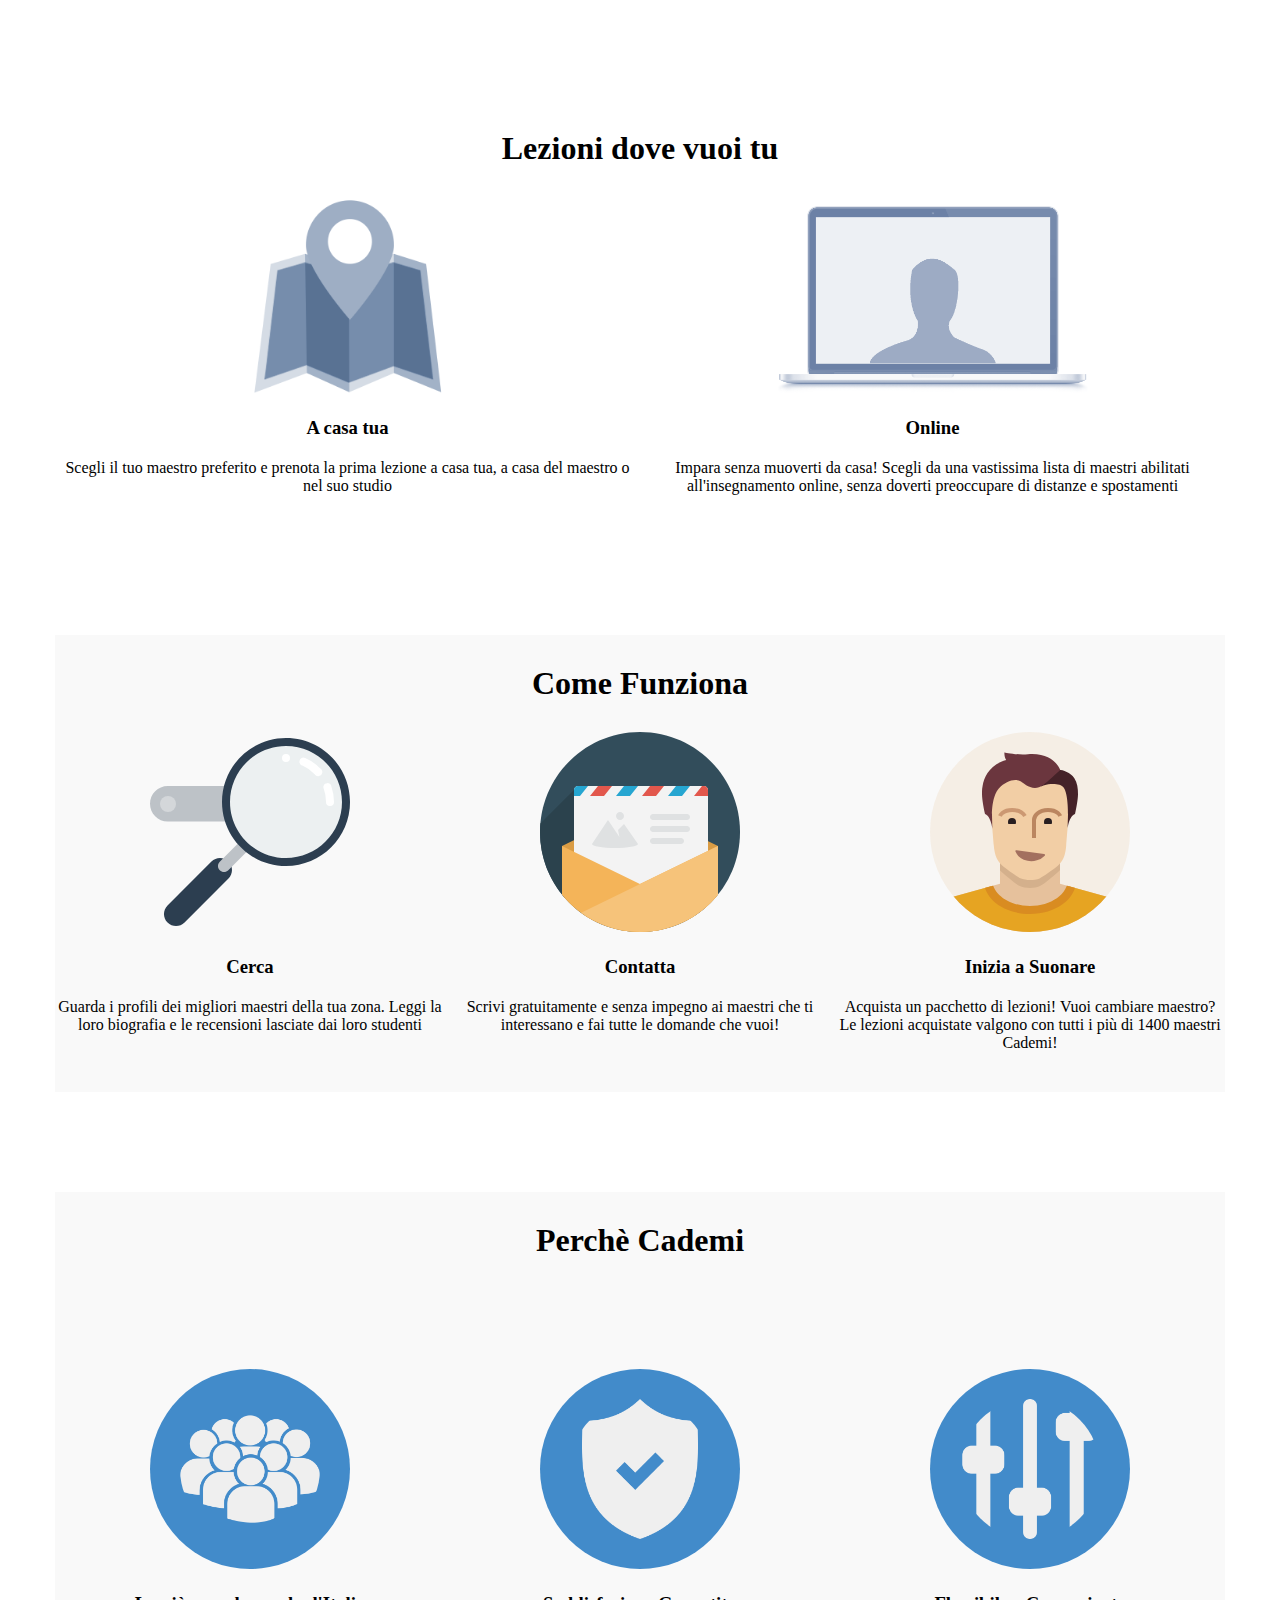
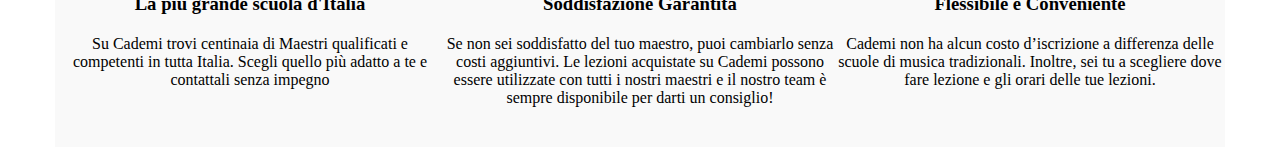
<file: index.html>
<!DOCTYPE html>
<html>
  <head>
    <meta charset="utf-8">
    <meta name="viewport" content="width=device-width, initial-scale=1.0">
    <link rel="stylesheet" href="css/12bool.css">
    <link rel="stylesheet" href="css/style.css">
    <title>Boolean aCademy</title>
  </head>
  <body>
    <div id="lezioni" class="container">
      <div class="container">
        <h1>Lezioni dove vuoi tu</h1>
        <div class="col-lg-6 col-md-6 col-xs-12">
          <img src="img/icon/maps.png" alt="">
          <h3>A casa tua</h3>
          Scegli il tuo maestro preferito e prenota la prima lezione a casa tua, a casa del maestro o nel suo studio
        </div>
        <div class="col-lg-6 col-md-6 col-xs-12">
          <img src="img/icon/screen.png" alt="">
          <h3>Online</h3>
          Impara senza muoverti da casa! Scegli da una vastissima lista di maestri abilitati all'insegnamento online, senza doverti preoccupare di distanze e spostamenti
        </div>
      </div>
    </div>

    <div id="steps" class="container grey">
      <div class="container">
        <h1>Come Funziona</h1>
        <div class="col-lg-4 col-md-12 col-xs-12">
          <img src="img/search.svg" alt="">
          <h3>Cerca</h3>
          Guarda i profili dei migliori maestri della tua zona. Leggi la loro biografia e le recensioni lasciate dai loro studenti
        </div>
        <div class="col-lg-4 col-md-6 col-xs-12">
          <img src="img/letter.svg" alt="">
          <h3>Contatta</h3>
          Scrivi gratuitamente e senza impegno ai maestri che ti interessano e fai tutte le domande che vuoi!
        </div>
        <div class="col-lg-4 col-md-6 col-xs-12">
          <img src="img/male.svg" alt="">
          <h3>Inizia a Suonare</h3>
          Acquista un pacchetto di lezioni! Vuoi cambiare maestro? Le lezioni acquistate valgono con tutti i più di 1400 maestri Cademi!
        </div>
      </div>
    </div>

    <div id="why" class="container grey">
      <div class="container">
        <h1>Perchè Cademi</h1>
        <div class="col-lg-4 col-md-12 col-xs-12">
          <img src="img/icon/profile.png" alt="">
          <h3>La più grande scuola d'Italia</h3>
          Su Cademi trovi centinaia di Maestri qualificati e competenti in tutta Italia. Scegli quello più adatto a te e contattali senza impegno
          <hr>
        </div>
        <div class="col-lg-4 col-md-6 col-xs-12">
          <img src="img/icon/secure.png" alt="">
          <h3>Soddisfazione Garantita</h3>
          Se non sei soddisfatto del tuo maestro, puoi cambiarlo senza costi aggiuntivi. Le lezioni acquistate su Cademi possono essere utilizzate con tutti i nostri maestri e il nostro team è sempre disponibile per darti un consiglio!
          <hr>
        </div>
        <div class="col-lg-4 col-md-6 col-xs-12">
          <img src="img/icon/flex.png" alt="">
          <h3>Flessibile e Conveniente</h3>
          Cademi non ha alcun costo d’iscrizione a differenza delle scuole di musica tradizionali. Inoltre, sei tu a scegliere dove fare lezione e gli orari delle tue lezioni.
        </div>
      </div>
    </div>
  </body>
</html>
</file>
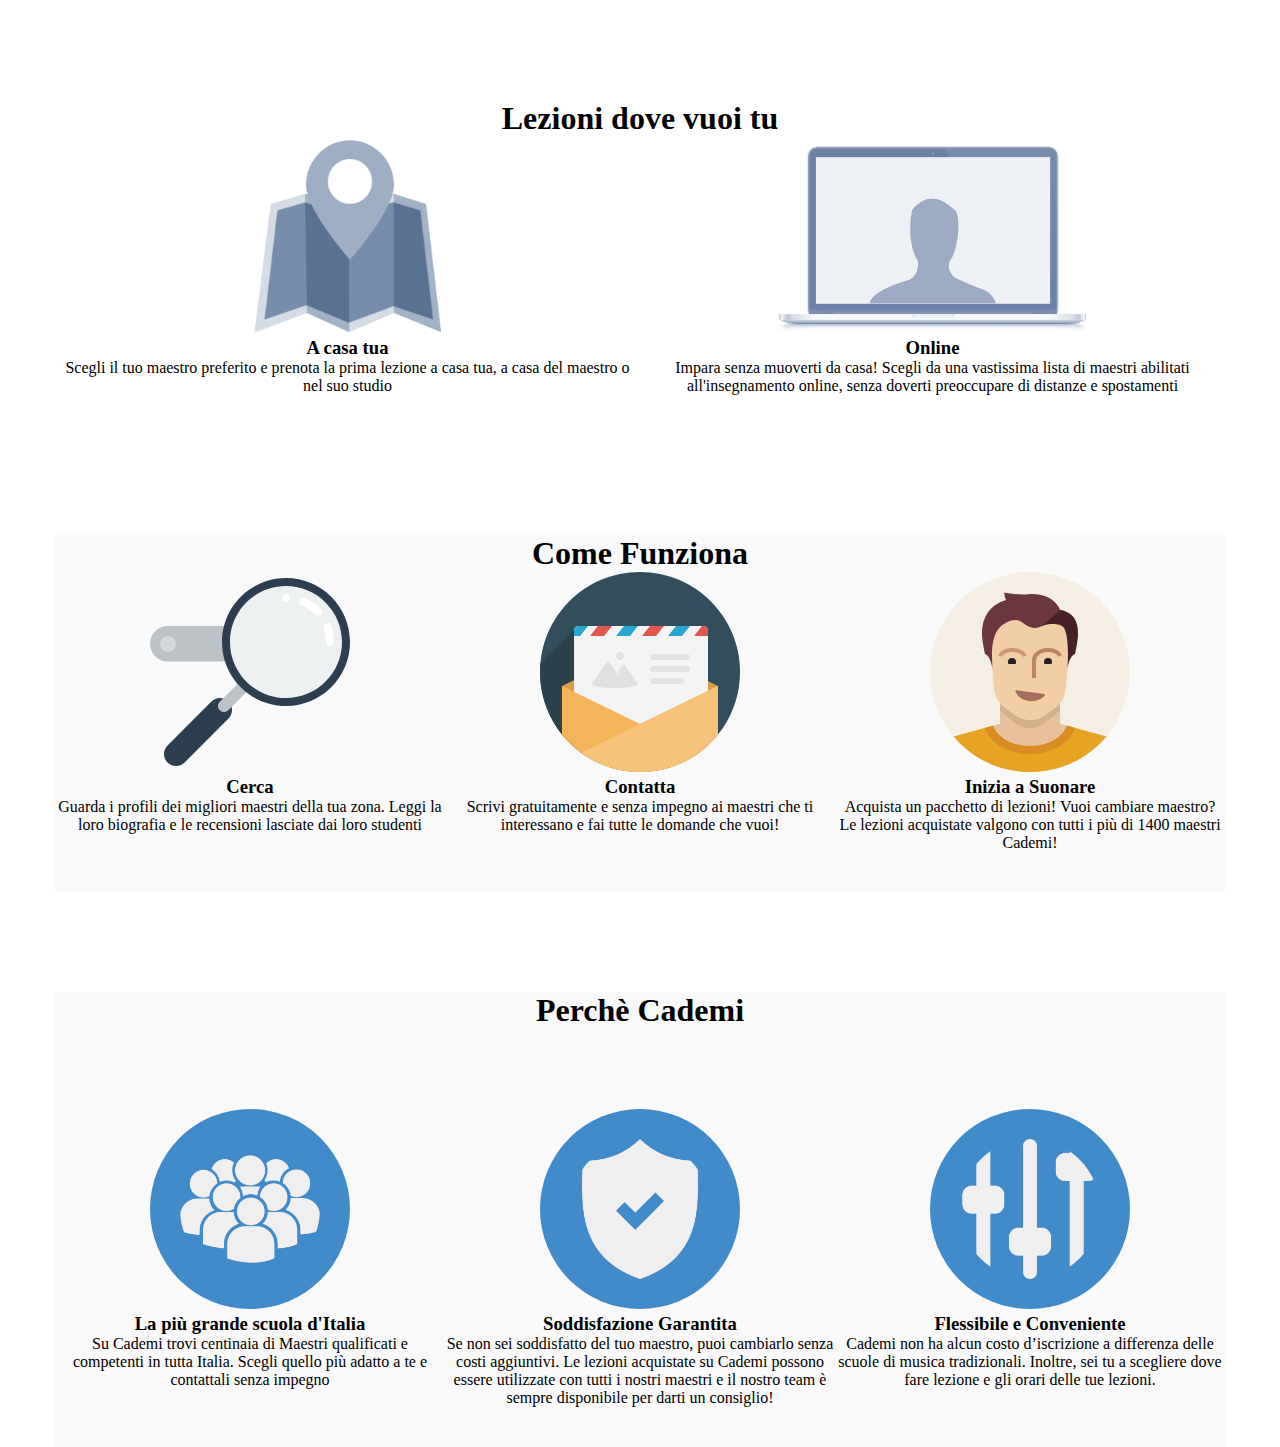
<file: bonus/index.html>
<!DOCTYPE html>
<html>
  <head>
    <meta charset="utf-8">
    <meta name="viewport" content="width=device-width, initial-scale=1.0">
    <link rel="preconnect" href="https://fonts.gstatic.com">
    <link href="https://fonts.googleapis.com/css2?family=Raleway:wght@200;600;800&display=swap" rel="stylesheet">
    <link rel="stylesheet" href="css/12bool.css">
    <link rel="stylesheet" href="css/style.css">
    <title>Boolean aCademy</title>
  </head>
  <body>
    <div id="lezioni" class="container">
      <div class="container">
        <h1>Lezioni dove vuoi tu</h1>
        <div class="col-lg-6 col-md-6 col-xs-12">
          <img src="img/icon/maps.png" alt="">
          <h3>A casa tua</h3>
          Scegli il tuo maestro preferito e prenota la prima lezione a casa tua, a casa del maestro o nel suo studio
        </div>
        <div class="col-lg-6 col-md-6 col-xs-12">
          <div id="screen">
            <img src="img/icon/screen.png" alt="">
          </div>
          <h3>Online</h3>
          Impara senza muoverti da casa! Scegli da una vastissima lista di maestri abilitati all'insegnamento online, senza doverti preoccupare di distanze e spostamenti
        </div>
      </div>
    </div>

    <div id="steps" class="container grey">
      <div class="container">
        <h1>Come Funziona</h1>
        <div class="col-lg-4 col-md-12 col-xs-12">
          <img src="img/search.svg" alt="">
          <h3>Cerca</h3>
          Guarda i profili dei migliori maestri della tua zona. Leggi la loro biografia e le recensioni lasciate dai loro studenti
        </div>
        <div class="col-lg-4 col-md-6 col-xs-12">
          <img src="img/letter.svg" alt="">
          <h3>Contatta</h3>
          Scrivi gratuitamente e senza impegno ai maestri che ti interessano e fai tutte le domande che vuoi!
        </div>
        <div class="col-lg-4 col-md-6 col-xs-12">
          <img src="img/male.svg" alt="">
          <h3>Inizia a Suonare</h3>
          Acquista un pacchetto di lezioni! Vuoi cambiare maestro? Le lezioni acquistate valgono con tutti i più di 1400 maestri Cademi!
        </div>
      </div>
    </div>

    <div id="why" class="container grey">
      <div class="container">
        <h1>Perchè Cademi</h1>
        <div class="col-lg-4 col-md-12 col-xs-12">
          <img src="img/icon/profile.png" alt="">
          <h3>La più grande scuola d'Italia</h3>
          Su Cademi trovi centinaia di Maestri qualificati e competenti in tutta Italia. Scegli quello più adatto a te e contattali senza impegno
          <hr>
        </div>
        <div class="col-lg-4 col-md-6 col-xs-12">
          <img src="img/icon/secure.png" alt="">
          <h3>Soddisfazione Garantita</h3>
          Se non sei soddisfatto del tuo maestro, puoi cambiarlo senza costi aggiuntivi. Le lezioni acquistate su Cademi possono essere utilizzate con tutti i nostri maestri e il nostro team è sempre disponibile per darti un consiglio!
          <hr>
        </div>
        <div class="col-lg-4 col-md-6 col-xs-12">
          <img src="img/icon/flex.png" alt="">
          <h3>Flessibile e Conveniente</h3>
          Cademi non ha alcun costo d’iscrizione a differenza delle scuole di musica tradizionali. Inoltre, sei tu a scegliere dove fare lezione e gli orari delle tue lezioni.
        </div>
      </div>
    </div>
  </body>
</html>
</file>
<file: css/12bool.css>
* {
  box-sizing: border-box;
  margin: 0;
  padding: 0;
}

.container {
  max-width: 1170px;
  margin: 0 auto;
}

.container::after {
  content: "";
  display: table;
  clear: both;
}

[class*="col-"] {
  float: left;
}

/* GENERIC DEFINITIONS - OLD VERSION, EVERYWHERE VALID */

[class*="col-"] .container {
  padding:20px;
}

/* LG */
.col-lg-12 {
  width: 100%;
}

.col-lg-11 {
  width: calc((100% / 12) * 11);
}

.col-lg-10 {
  width: calc((100% / 12) * 10);
}

.col-lg-9 {
  width: calc((100% / 12) * 9);
}

.col-lg-8 {
  width: calc((100% / 12) * 8);
}

.col-lg-7 {
  width: calc((100% / 12) * 7);
}

.col-lg-6 {
  width: calc((100% / 12) * 6);
}

.col-lg-5 {
  width: calc((100% / 12) * 5);
}

.col-lg-4 {
  width: calc((100% / 12) * 4);
}

.col-lg-3 {
  width: calc((100% / 12) * 3);
}

.col-lg-2 {
  width: calc((100% / 12) * 2);
}

.col-lg-1 {
  width: calc((100% / 12) * 1);
}

/* LG */

/* MD */
@media screen and (max-width: 991px) {
  .col-md-12 {
    width: 100%;
  }

  .col-md-11 {
    width: calc((100% / 12) * 11);
  }

  .col-md-10 {
    width: calc((100% / 12) * 10);
  }

  .col-md-9 {
    width: calc((100% / 12) * 9);
  }

  .col-md-8 {
    width: calc((100% / 12) * 8);
  }

  .col-md-7 {
    width: calc((100% / 12) * 7);
  }

  .col-md-6 {
    width: calc((100% / 12) * 6);
  }

  .col-md-5 {
    width: calc((100% / 12) * 5);
  }

  .col-md-4 {
    width: calc((100% / 12) * 4);
  }

  .col-md-3 {
    width: calc((100% / 12) * 3);
  }

  .col-md-2 {
    width: calc((100% / 12) * 2);
  }

  .col-md-1 {
    width: calc((100% / 12) * 1);
  }
}
/* MD */

/* XS */
@media screen and (max-width: 767px) {
  .col-xs-12 {
    width: 100%;
  }

  .col-xs-11 {
    width: calc((100% / 12) * 11);
  }

  .col-xs-10 {
    width: calc((100% / 12) * 10);
  }

  .col-xs-9 {
    width: calc((100% / 12) * 9);
  }

  .col-xs-8 {
    width: calc((100% / 12) * 8);
  }

  .col-xs-7 {
    width: calc((100% / 12) * 7);
  }

  .col-xs-6 {
    width: calc((100% / 12) * 6);
  }

  .col-xs-5 {
    width: calc((100% / 12) * 5);
  }

  .col-xs-4 {
    width: calc((100% / 12) * 4);
  }

  .col-xs-3 {
    width: calc((100% / 12) * 3);
  }

  .col-xs-2 {
    width: calc((100% / 12) * 2);
  }

  .col-xs-1 {
    width: calc((100% / 12) * 1);
  }
}
/* XS */


/* OFFSET DEFINITIONS */

/* LG */
.offset-lg-12 {
  margin-left: 100%;
}

.offset-lg-11 {
  margin-left: calc((100% / 12) * 11);
}

.offset-lg-10 {
  margin-left: calc((100% / 12) * 10);
}

.offset-lg-9 {
  margin-left: calc((100% / 12) * 9);
}

.offset-lg-8 {
  margin-left: calc((100% / 12) * 8);
}

.offset-lg-7 {
  margin-left: calc((100% / 12) * 7);
}

.offset-lg-6 {
  margin-left: calc((100% / 12) * 6);
}

.offset-lg-5 {
  margin-left: calc((100% / 12) * 5);
}

.offset-lg-4 {
  margin-left: calc((100% / 12) * 4);
}

.offset-lg-3 {
  margin-left: calc((100% / 12) * 3);
}

.offset-lg-2 {
  margin-left: calc((100% / 12) * 2);
}

.offset-lg-1 {
  margin-left: calc((100% / 12) * 1);
}

.offset-lg-0 {
  margin-left: 0;
}


/* MD */
@media screen and (max-width: 991px) {
  .offset-md-12 {
    margin-left: 100%;
  }

  .offset-md-11 {
    margin-left: calc((100% / 12) * 11);
  }

  .offset-md-10 {
    margin-left: calc((100% / 12) * 10);
  }

  .offset-md-9 {
    margin-left: calc((100% / 12) * 9);
  }

  .offset-md-8 {
    margin-left: calc((100% / 12) * 8);
  }

  .offset-md-7 {
    margin-left: calc((100% / 12) * 7);
  }

  .offset-md-6 {
    margin-left: calc((100% / 12) * 6);
  }

  .offset-md-5 {
    margin-left: calc((100% / 12) * 5);
  }

  .offset-md-4 {
    margin-left: calc((100% / 12) * 4);
  }

  .offset-md-3 {
    margin-left: calc((100% / 12) * 3);
  }

  .offset-md-2 {
    margin-left: calc((100% / 12) * 2);
  }

  .offset-md-1 {
    margin-left: calc((100% / 12) * 1);
  }

  .offset-md-0 {
    margin-left: 0;
  }

}

/* XS */
@media screen and (max-width: 767px) {
  .offset-xs-12 {
    margin-left: 100%;
  }

  .offset-xs-11 {
    margin-left: calc((100% / 12) * 11);
  }

  .offset-xs-10 {
    margin-left: calc((100% / 12) * 10);
  }

  .offset-xs-9 {
    margin-left: calc((100% / 12) * 9);
  }

  .offset-xs-8 {
    margin-left: calc((100% / 12) * 8);
  }

  .offset-xs-7 {
    margin-left: calc((100% / 12) * 7);
  }

  .offset-xs-6 {
    margin-left: calc((100% / 12) * 6);
  }

  .offset-xs-5 {
    margin-left: calc((100% / 12) * 5);
  }

  .offset-xs-4 {
    margin-left: calc((100% / 12) * 4);
  }

  .offset-xs-3 {
    margin-left: calc((100% / 12) * 3);
  }

  .offset-xs-2 {
    margin-left: calc((100% / 12) * 2);
  }

  .offset-xs-1 {
    margin-left: calc((100% / 12) * 1);
  }

  .offset-xs-0 {
    margin-left: 0;
  }

}
</file>
<file: css/style.css>
.container {
  margin-top: 100px;
  padding-bottom: 20px;
}

hr {
  display: none;
}

#lezioni .container img {
  /* per centrare orizzontalmente */
  display: block;
  margin-right: auto;
  margin-left: auto;
}

#lezioni {
  text-align: center;
}

#steps {
  text-align: center;
}

/* BLOCCO PERCHE */
#why {
  text-align: center;
}

#why .container>[class*="col-"] {
  /* width: 100%; */
  margin-top: 80px;
}

#why .container img {
  background-color: #428bca;
  border-radius: 50%;
  padding: 30px
}

/* COMMON */
.container.grey {
  background-color: #f9f9f9;
}

img {
  height: 200px;
}

.clear {
  clear: both;
}

h1 {
  padding: 30px;
}
h3 {
  padding: 20px;
}

/* MD */
@media screen and (max-width: 991px) {
  .container {

      padding: 0 30px;
      margin-top: 50px;
      font-family: sans-serif;
    }

    .container h1, h3 {
      font-family: cursive;
      text-transform: uppercase;
      text-align: center;
    }

    h1, img {
      padding: 20px;
    }
    h3 {
      padding: 10px;
    }

    #lezioni .container>[class*="col-"] {
      margin-bottom: 40px;
      padding: 0 20px;
    }

    #steps .container>[class*="col-"] {
      margin-bottom: 80px;
      padding: 0 20px;
    }

    #steps .container, #why .container {
      padding-top: 10px;
    }

    #why .container>[class*="col-"] {
      margin-top: 80px;
      float: left;
      padding: 0 20px;
      margin-bottom: 40px;
    }

}
/* /MD */


/* XS */
@media screen and (max-width: 767px) {

  .container {
      padding: 0 30px;
      margin-top: 25px;
      font-family: sans-serif;
    }

    .container h1, h3 {
      font-family: cursive;
      text-transform: uppercase;
      text-align: center;
    }

    h1, img {
      padding: 10px;
    }
    h3 {
      padding: 5px;
    }

    #lezioni .container>[class*="col-"] {
      margin-bottom: 20px;
      padding: 0 10px;
    }

    #steps .container>[class*="col-"] {
      margin-bottom: 40px;
      padding: 0 10px;
    }

    #steps .container, #why .container {
      padding-top: 5px;
    }

    #why .container>[class*="col-"] {
      margin-top: 40px;
      float: left;
      padding: 0 10px;
      margin-bottom: 20px;
    }

    img {
      width: 130px;
      height: auto;
    }



}
/* /XS */
</file>
<file: bonus/css/12bool.css>
* {
  box-sizing: border-box;
  margin: 0;
  padding: 0;
}

.container {
  max-width: 1170px;
  margin: 0 auto;
}

.container::after {
  content: "";
  display: table;
  clear: both;
}

[class*="col-"] {
  float: left;
}

/* GENERIC DEFINITIONS - OLD VERSION, EVERYWHERE VALID */

[class*="col-"] .container {
  padding:20px;
}

/* LG */
.col-lg-12 {
  width: 100%;
}

.col-lg-11 {
  width: calc((100% / 12) * 11);
}

.col-lg-10 {
  width: calc((100% / 12) * 10);
}

.col-lg-9 {
  width: calc((100% / 12) * 9);
}

.col-lg-8 {
  width: calc((100% / 12) * 8);
}

.col-lg-7 {
  width: calc((100% / 12) * 7);
}

.col-lg-6 {
  width: calc((100% / 12) * 6);
}

.col-lg-5 {
  width: calc((100% / 12) * 5);
}

.col-lg-4 {
  width: calc((100% / 12) * 4);
}

.col-lg-3 {
  width: calc((100% / 12) * 3);
}

.col-lg-2 {
  width: calc((100% / 12) * 2);
}

.col-lg-1 {
  width: calc((100% / 12) * 1);
}

/* LG */

/* MD */
@media screen and (max-width: 991px) {
  .col-md-12 {
    width: 100%;
  }

  .col-md-11 {
    width: calc((100% / 12) * 11);
  }

  .col-md-10 {
    width: calc((100% / 12) * 10);
  }

  .col-md-9 {
    width: calc((100% / 12) * 9);
  }

  .col-md-8 {
    width: calc((100% / 12) * 8);
  }

  .col-md-7 {
    width: calc((100% / 12) * 7);
  }

  .col-md-6 {
    width: calc((100% / 12) * 6);
  }

  .col-md-5 {
    width: calc((100% / 12) * 5);
  }

  .col-md-4 {
    width: calc((100% / 12) * 4);
  }

  .col-md-3 {
    width: calc((100% / 12) * 3);
  }

  .col-md-2 {
    width: calc((100% / 12) * 2);
  }

  .col-md-1 {
    width: calc((100% / 12) * 1);
  }
}
/* MD */

/* XS */
@media screen and (max-width: 767px) {
  .col-xs-12 {
    width: 100%;
  }

  .col-xs-11 {
    width: calc((100% / 12) * 11);
  }

  .col-xs-10 {
    width: calc((100% / 12) * 10);
  }

  .col-xs-9 {
    width: calc((100% / 12) * 9);
  }

  .col-xs-8 {
    width: calc((100% / 12) * 8);
  }

  .col-xs-7 {
    width: calc((100% / 12) * 7);
  }

  .col-xs-6 {
    width: calc((100% / 12) * 6);
  }

  .col-xs-5 {
    width: calc((100% / 12) * 5);
  }

  .col-xs-4 {
    width: calc((100% / 12) * 4);
  }

  .col-xs-3 {
    width: calc((100% / 12) * 3);
  }

  .col-xs-2 {
    width: calc((100% / 12) * 2);
  }

  .col-xs-1 {
    width: calc((100% / 12) * 1);
  }
}
/* XS */


/* OFFSET DEFINITIONS */

/* LG */
.offset-lg-12 {
  margin-left: 100%;
}

.offset-lg-11 {
  margin-left: calc((100% / 12) * 11);
}

.offset-lg-10 {
  margin-left: calc((100% / 12) * 10);
}

.offset-lg-9 {
  margin-left: calc((100% / 12) * 9);
}

.offset-lg-8 {
  margin-left: calc((100% / 12) * 8);
}

.offset-lg-7 {
  margin-left: calc((100% / 12) * 7);
}

.offset-lg-6 {
  margin-left: calc((100% / 12) * 6);
}

.offset-lg-5 {
  margin-left: calc((100% / 12) * 5);
}

.offset-lg-4 {
  margin-left: calc((100% / 12) * 4);
}

.offset-lg-3 {
  margin-left: calc((100% / 12) * 3);
}

.offset-lg-2 {
  margin-left: calc((100% / 12) * 2);
}

.offset-lg-1 {
  margin-left: calc((100% / 12) * 1);
}

.offset-lg-0 {
  margin-left: 0;
}


/* MD */
@media screen and (max-width: 991px) {
  .offset-md-12 {
    margin-left: 100%;
  }

  .offset-md-11 {
    margin-left: calc((100% / 12) * 11);
  }

  .offset-md-10 {
    margin-left: calc((100% / 12) * 10);
  }

  .offset-md-9 {
    margin-left: calc((100% / 12) * 9);
  }

  .offset-md-8 {
    margin-left: calc((100% / 12) * 8);
  }

  .offset-md-7 {
    margin-left: calc((100% / 12) * 7);
  }

  .offset-md-6 {
    margin-left: calc((100% / 12) * 6);
  }

  .offset-md-5 {
    margin-left: calc((100% / 12) * 5);
  }

  .offset-md-4 {
    margin-left: calc((100% / 12) * 4);
  }

  .offset-md-3 {
    margin-left: calc((100% / 12) * 3);
  }

  .offset-md-2 {
    margin-left: calc((100% / 12) * 2);
  }

  .offset-md-1 {
    margin-left: calc((100% / 12) * 1);
  }

  .offset-md-0 {
    margin-left: 0;
  }

}

/* XS */
@media screen and (max-width: 767px) {
  .offset-xs-12 {
    margin-left: 100%;
  }

  .offset-xs-11 {
    margin-left: calc((100% / 12) * 11);
  }

  .offset-xs-10 {
    margin-left: calc((100% / 12) * 10);
  }

  .offset-xs-9 {
    margin-left: calc((100% / 12) * 9);
  }

  .offset-xs-8 {
    margin-left: calc((100% / 12) * 8);
  }

  .offset-xs-7 {
    margin-left: calc((100% / 12) * 7);
  }

  .offset-xs-6 {
    margin-left: calc((100% / 12) * 6);
  }

  .offset-xs-5 {
    margin-left: calc((100% / 12) * 5);
  }

  .offset-xs-4 {
    margin-left: calc((100% / 12) * 4);
  }

  .offset-xs-3 {
    margin-left: calc((100% / 12) * 3);
  }

  .offset-xs-2 {
    margin-left: calc((100% / 12) * 2);
  }

  .offset-xs-1 {
    margin-left: calc((100% / 12) * 1);
  }

  .offset-xs-0 {
    margin-left: 0;
  }

}
</file>
<file: bonus/css/style.css>
.container {
  margin-top: 100px;
  padding-bottom: 20px;
}

hr {
  display: none;
}

#lezioni .container img {
  /* per centrare orizzontalmente */
  display: block;
  margin-right: auto;
  margin-left: auto;
}

#lezioni, #steps, #why  {
  text-align: center;
}

#why .container>[class*="col-"] {
  /* width: 100%; */
  margin-top: 80px;
}

#why .container img {
  background-color: #428bca;
  border-radius: 50%;
  padding: 30px;
}

/* COMMON */
.container.grey {
  background-color: #f9f9f9;
}

img {
  height: 200px;
}

/* MD */
@media screen and (max-width: 991px) {

  .container {
      padding: 0px;
      margin-top: 40px;
      font-family: 'Raleway', sans-serif;
      border: 1px solid white;
      color: #324d5b;
    }

    .container.grey {
      background-color: #ffffff;
    }

    .container>[class*="col-"] {
      margin-bottom: 0px;
      padding: 60px;
    }

    #lezioni .container #screen img {
      width: 276px;
      height: auto;
      margin-bottom:30px;
    }

    #steps .container, #why .container {
      padding-top: 0px;
    }

    #why .container {
      margin-top: 20px;
    }

    #why .container>[class*="col-"] {
      margin-top: 0px;
    }

    img {
      padding: 0;
    }

    h1, h3 {
      text-transform: uppercase;
      /* text-align: center; */
    }

    h1 {
      padding: 20px;
      background-color: #324d5b;
      color: white;
      font-weight: 800;
    }
    h3 {
      padding: 10px;
      font-weight: 600;
    }

}
/* /MD */


/* XS */
@media screen and (max-width: 767px) {

  .container {
      padding: 0;
      margin-top: 20px;
      font-family: 'Raleway', sans-serif;
    }

    .container [class*="col-"] {
      margin-bottom: 0px;
      padding: 30px;
    }

    #lezioni .container #screen {
      /* per centrare orizzontalmente */
      height: 130px;
      width: 130px;
      background-color: #e6a422;
      margin: auto;
      position: relative;
    }

    #lezioni .container #screen img{
      width: 130px;
      height: auto;
      position: absolute;
      top:50%;
      left: 50%;
      transform: translate(-50%, -50%);
    }

    #why .container>[class*="col-"] {
      margin-top: 0px;
    }

    #why .container img {
      background-color: #e6a422;
      border-radius: 0;
      padding: 0;
    }

    img {
      width: 130px;
      height: auto;
      background-color: #e6a422;
      padding: 0;
    }

    h1 {
      padding: 10px;
      margin-bottom: 40px;
    }

    h3 {
      padding: 5px;
    }

}
/* /XS */
</file>
